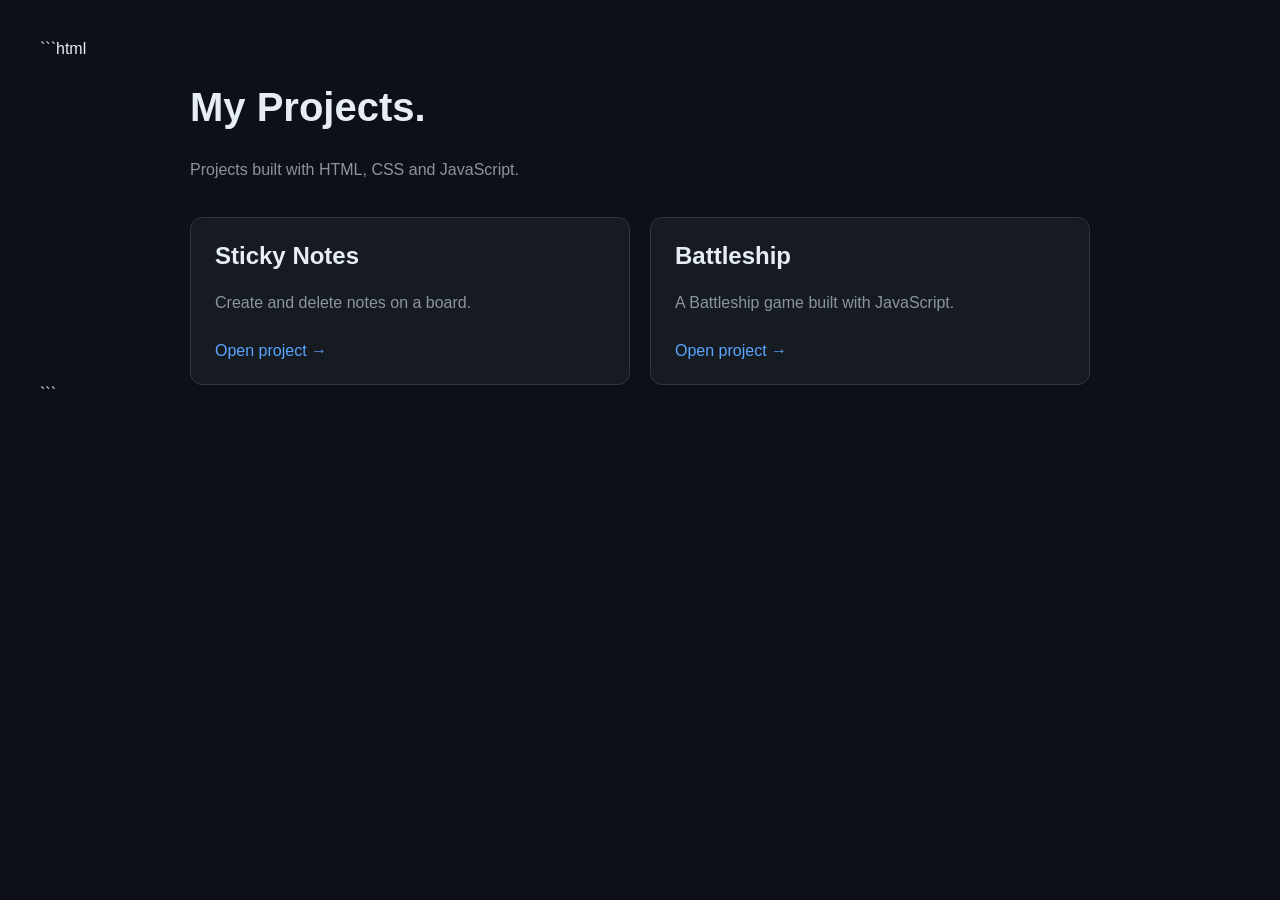
<file: index.html>
```html
<!DOCTYPE html>
<html lang="en">

<head>
    <meta charset="UTF-8">
    <meta name="viewport" content="width=device-width, initial-scale=1.0">

    <title>My Projects</title>

    <style>
        * {
            box-sizing: border-box;
        }

        body {
            margin: 0;
            padding: 40px;
            background: #0d1117;
            color: #e6edf3;
            font-family: Arial, sans-serif;
        }

        header,
        main {
            max-width: 900px;
            margin: auto;
        }

        header {
            margin-bottom: 35px;
        }

        h1 {
            font-size: 2.5rem;
        }

        header p,
        .card p {
            color: #8b949e;
            line-height: 1.6;
        }

        .projects {
            display: grid;
            grid-template-columns: repeat(auto-fit, minmax(220px, 1fr));
            gap: 20px;
        }

        .card {
            padding: 24px;
            background: #161b22;
            border: 1px solid #30363d;
            border-radius: 12px;
            transition: transform 0.2s, border-color 0.2s;
        }

        .card:hover {
            transform: translateY(-5px);
            border-color: #58a6ff;
        }

        .card h2 {
            margin-top: 0;
        }

        .card a {
            display: inline-block;
            margin-top: 10px;
            color: #58a6ff;
            text-decoration: none;
        }

        .card a:hover {
            text-decoration: underline;
        }

        @media (max-width: 500px) {
            body {
                padding: 20px;
            }

            h1 {
                font-size: 2rem;
            }
        }
    </style>
</head>

<body>

    <header>
        <h1>My Projects.</h1>

        <p>
            Projects built with HTML, CSS and JavaScript.
        </p>
    </header>

    <main class="projects">

        <article class="card">
            <h2>Sticky Notes</h2>

            <p>
                Create and delete notes on a board.
            </p>

            <a href="./StickyNotes/index.html">
                Open project →
            </a>
        </article>

        <article class="card">
            <h2>Battleship</h2>

            <p>
                A Battleship game built with JavaScript.
            </p>

            <a href="./battleship/index.html">
                Open project →
            </a>
        </article>

    </main>

</body>

</html>
```
</file>
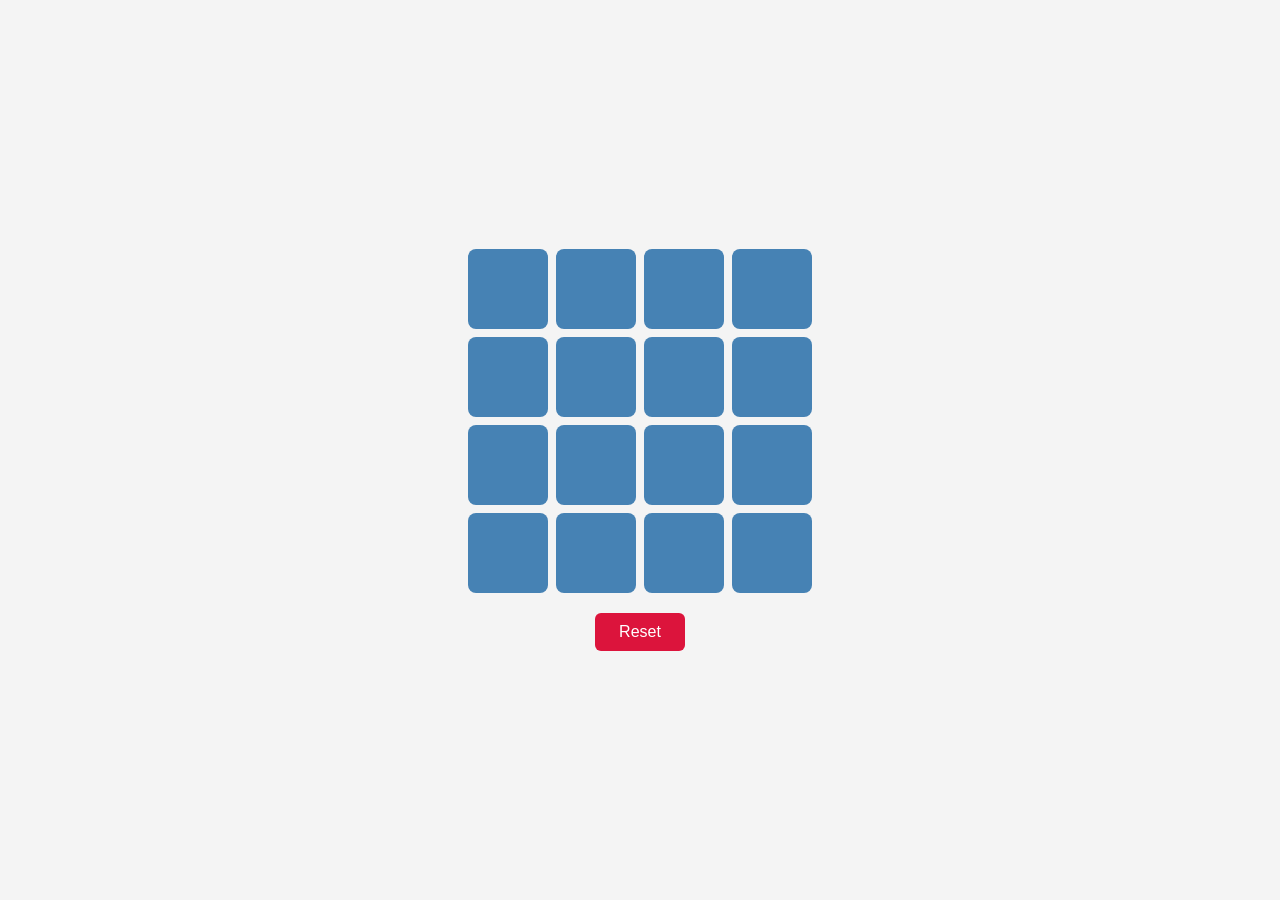
<file: battleship/index.html>
<!DOCTYPE html>
<html lang="en">
<head>
    <meta charset="UTF-8">
    <meta name="viewport" content="width=device-width, initial-scale=1.0">
    <title>4x4 Grid</title>
    <link rel="stylesheet" href="style.css">
</head>
<body>

    <div class="grid" id="grid">
        <div class="box" id="1"></div>
        <div class="box" id="2"></div>
        <div class="box" id="3"></div>
        <div class="box" id="4"></div>
        <div class="box" id="5"></div>
        <div class="box" id="6"></div>
        <div class="box" id="7"></div>
        <div class="box" id="8"></div>
        <div class="box" id="9"></div>
        <div class="box" id="10"></div>
        <div class="box" id="11"></div>
        <div class="box" id="12"></div>
        <div class="box" id="13"></div>
        <div class="box" id="14"></div>
        <div class="box" id="15"></div>
        <div class="box" id="16"></div>
        
    </div>

    <button id="reset">Reset</button>

<!-- Win Card -->
<template id="win-template">
    <div class="card" id="win-card">
        <h2>You Won!</h2>
        <p>Congratulations! You found the correct combination.</p>
    </div>
</template>

<!-- Lose Card -->
<template id="lose-template">
    <div class="card" id="lose-card">
        <h2>Game Over!</h2>
        <p>Better luck next time. Give it another try!</p>        
    </div>
</template>

     <script src="app.js"></script>
</body>
</html>
</file>
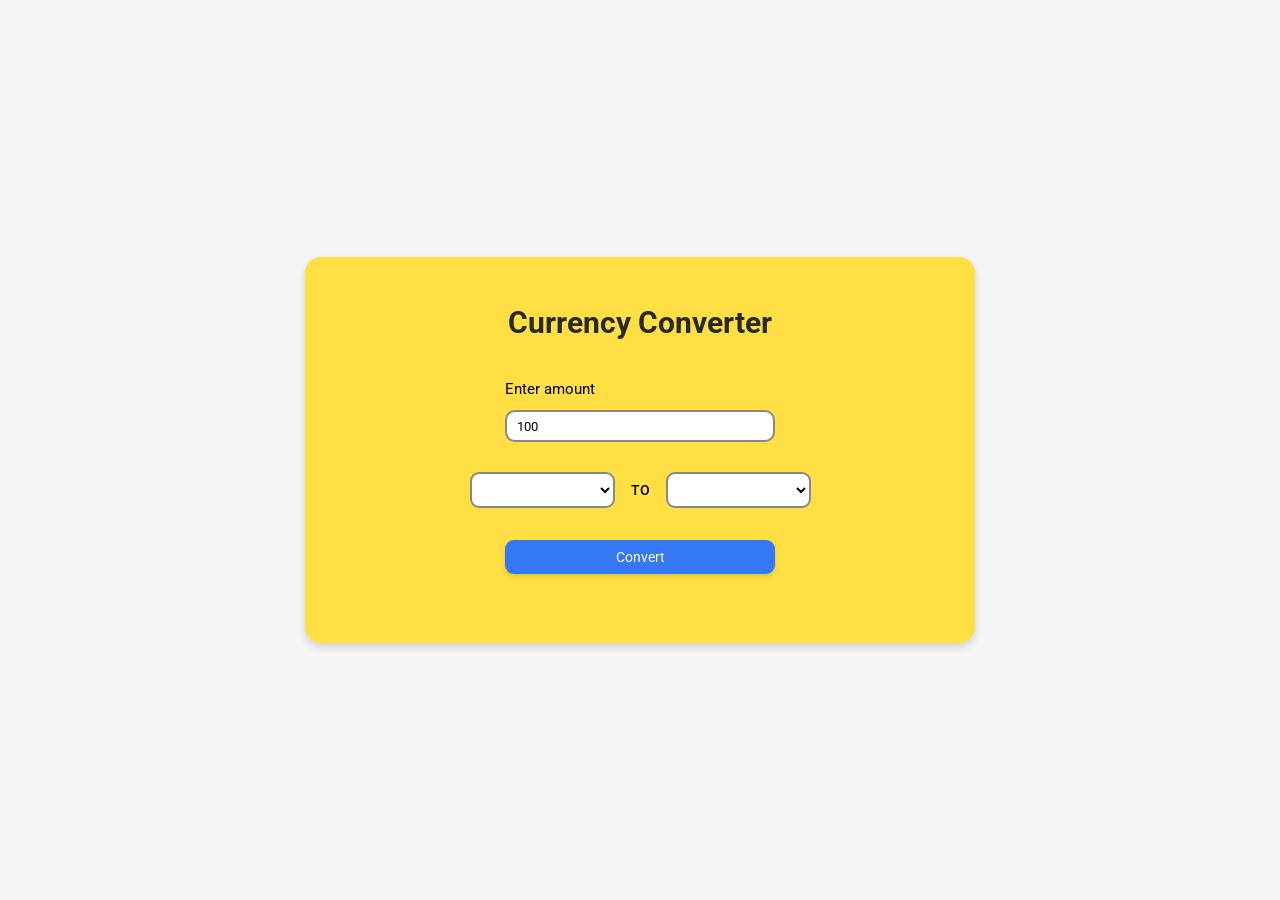
<file: currencyConverter/index.html>
<!DOCTYPE html>
<html lang="en">
<head>
    <meta charset="UTF-8">
    <meta name="viewport" content="width=device-width, initial-scale=1.0">
    <title>Currency Converter</title>

    <!-- Google Fonts -->
    <link rel="preconnect" href="https://fonts.googleapis.com">
    <link rel="preconnect" href="https://fonts.gstatic.com" crossorigin>
    <link href="https://fonts.googleapis.com/css2?family=Roboto:wght@400;500;700&display=swap" rel="stylesheet">

    <!-- Connect CSS -->
    <link rel="stylesheet" href="./style.css">

    <!-- Connect JavaScript -->
</head>
<body>

    <main class="converter">
        <h1>Currency Converter</h1>
        <label for="amount">Enter amount</label>
        <input
            type="number"
            id="amount"
            placeholder="100"
            min="0"
            value="100"
        >

        <div class="currency-row">
            <select id="from-currency" aria-label="Convert from">
                <!-- <option value="USD" selected>🇺🇸 USD - United States Dollar</option>
                <option value="INR">🇮🇳 INR - Indian Rupee</option>
                <option value="EUR">🇪🇺 EUR - Euro</option>
                <option value="GBP">🇬🇧 GBP - British Pound</option>
                <option value="JPY">🇯🇵 JPY - Japanese Yen</option> -->
            </select>

            <span class="to-text">TO</span>

            <select id="to-currency" aria-label="Convert to">
                <!-- <option value="USD">🇺🇸 USD - United States Dollar</option>
                <option value="INR">🇮🇳 INR - Indian Rupee</option>
                <option value="EUR" selected>🇪🇺 EUR - Euro</option>
                <option value="GBP">🇬🇧 GBP - British Pound</option>
                <option value="JPY">🇯🇵 JPY - Japanese Yen</option> -->
            </select>
        </div>

        <button id="convert-btn" type="button">Convert</button>

        <p id="result" aria-live="polite"></p>
        
    </main>
    <script src="./app.js" defer type="module"></script>
</body>
</html>
</file>
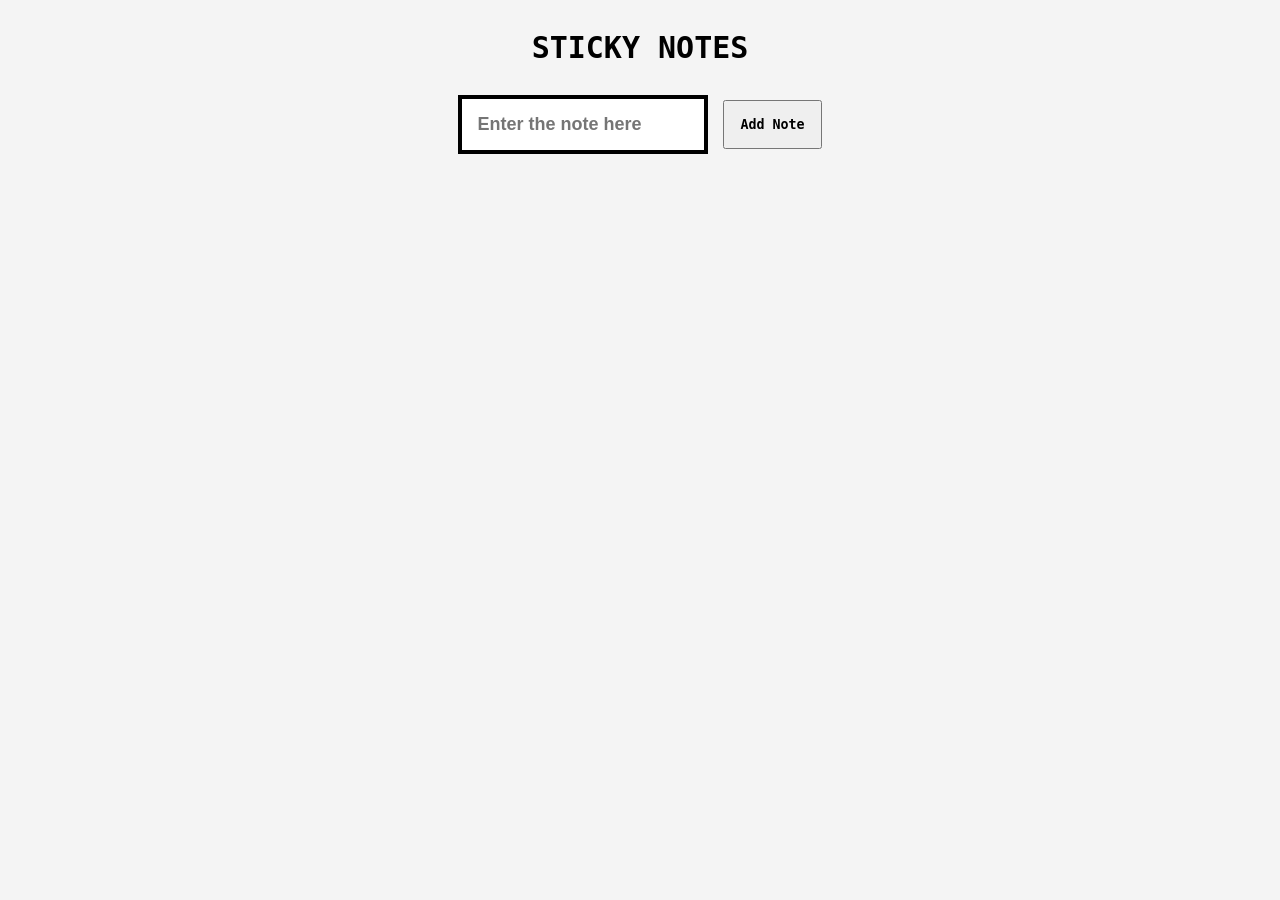
<file: StickyNotes/index.html>
<!DOCTYPE html>
<html lang="en">
<head>
    <meta charset="UTF-8">
    <meta name="viewport" content="width=device-width, initial-scale=1.0">
    <title>Sticky Notes</title>
    <link rel="stylesheet" href="styles.css">
</head>

<body>
    <div id="Heading">
        <p><b>STICKY NOTES</b></p>
    </div>

    <div id="White-Board">
        <div class="Input-Box-Container">
            <input id="Input-Box" type="text"
                   placeholder="Enter the note here">
            <button id="add-note">Add Note</button>
        </div>

        <div id="Notes-Container"></div>
    </div>

    <template id="card-template">
        <div class="card">
            <div class="tools">
                <button class="red box" aria-label="Delete note"></button>
            </div>

            <div class="card__content"></div>
        </div>
    </template>

    <script src="stickyNote.js"></script>
</body>
</html>
</file>
<file: battleship/style.css>
body {
    font-family: Arial, sans-serif;
    display: flex;
    flex-direction: column;
    align-items: center;
    justify-content: center;
    min-height: 100vh;
    margin: 0;
    background-color: #f4f4f4;
}

.grid {
    display: grid;
    grid-template-columns: repeat(4, 80px);
    grid-template-rows: repeat(4, 80px);
    gap: 8px;
    margin-bottom: 20px;
}

.box {
    display: flex;
    justify-content: center;
    align-items: center;
    background-color: steelblue;
    color: white;
    font-size: 24px;
    font-weight: bold;
    border-radius: 8px;
    cursor: pointer;
}

.box:hover {
    background-color: darkblue;
}

button {
    padding: 10px 24px;
    border: none;
    border-radius: 6px;
    background-color: crimson;
    color: white;
    font-size: 16px;
    cursor: pointer;
}


.card {
    width: 300px;
    padding: 24px;
    margin: 20px auto;
    border-radius: 12px;
    text-align: center;
    font-family: Arial, sans-serif;
    box-shadow: 0 4px 12px rgba(0, 0, 0, 0.15);
}

#win-card {
    background-color: #dcfce7;
    border: 2px solid #22c55e;
    color: #166534;
}

#lose-card {
    background-color: #fee2e2;
    border: 2px solid #ef4444;
    color: #991b1b;
}

.card h2 {
    margin-top: 0;
    font-size: 28px;
}

.card p {
    font-size: 16px;
    line-height: 1.5;
}

.play-again {
    padding: 10px 20px;
    margin-top: 12px;
    border: none;
    border-radius: 6px;
    background-color: #333;
    color: white;
    font-size: 15px;
    cursor: pointer;
}

.play-again:hover {
    opacity: 0.8;
}
</file>
<file: currencyConverter/style.css>
* {
    margin: 0;
    padding: 0;
    box-sizing: border-box;
}

body {
    min-height: 100vh;
    display: flex;
    justify-content: center;
    align-items: center;

    font-family: 'Roboto', sans-serif;
    background-color: #f5f5f5;
}

.converter {
    width: min(670px, calc(100% - 32px));
    min-height: 386px;

    background-color: #ffdf43;
    border-radius: 16px;
    box-shadow: 0 4px 8px rgba(0, 0, 0, 0.15);

    display: flex;
    flex-direction: column;
    align-items: center;

    padding: 48px 28px 36px;
}

.converter h1 {
    font-size: 30px;
    font-weight: 700;
    color: #292929;
    text-align: center;
    margin-bottom: 40px;
}

.converter label {
    width: 270px;
    font-size: 15px;
    margin-bottom: 12px;
}

#amount {
    width: 270px;
    height: 32px;

    padding: 6px 10px;
    font-family: inherit;
    font-size: 13px;

    border: 2px solid #888;
    border-radius: 10px;
    background-color: white;
    outline-offset: 2px;

    margin-bottom: 30px;
}

.currency-row {
    display: flex;
    align-items: center;
    justify-content: center;
    gap: 16px;

    width: 100%;
    margin-bottom: 32px;
}

.currency-row select {
    width: 145px;
    min-width: 0;
    height: 36px;

    padding: 0 6px;
    font-family: inherit;
    font-size: 12px;

    background-color: #fff;
    border: 2px solid #888;
    border-radius: 9px;
    cursor: pointer;
}

.to-text {
    font-size: 14px;
    font-weight: 500;
}

#convert-btn {
    width: 270px;
    max-width: 100%;
    height: 34px;

    background-color: #3478f6;
    color: white;

    border: none;
    border-radius: 9px;
    box-shadow: 0 2px 4px rgba(0, 0, 0, 0.15);

    font-family: inherit;
    font-size: 14px;
    cursor: pointer;
    transition: background-color 0.2s;
}

#convert-btn:hover {
    background-color: #2465db;
}

#convert-btn:active {
    transform: scale(0.99);
}

#result {
    margin-top: 18px;
    font-size: 16px;
    font-weight: 500;
    text-align: center;
    overflow-wrap: anywhere;
}

@media (max-width: 480px) {
    .converter {
        padding: 36px 16px;
    }

    .converter h1 {
        font-size: 25px;
        margin-bottom: 32px;
    }

    .currency-row {
        gap: 8px;
    }

    .currency-row select {
        width: 42%;
        font-size: 10px;
    }

    .to-text {
        font-size: 12px;
    }
}
</file>
<file: StickyNotes/styles.css>
* {
    box-sizing: border-box;
}

body {
    margin: 0;
    font-family: monospace;
    background-color: #f4f4f4;
}

#Heading {
    text-align: center;
    font-size: 30px;
    margin-top: 20px;
}

.Input-Box-Container {
    display: flex;
    justify-content: center;
    align-items: center;
    gap: 15px;
    margin: 30px auto;
    padding: 0 15px;
}

#Input-Box {
    width: 250px;
    padding: 15px;
    font-size: 18px;
    font-weight: bold;
    color: #000;
    background-color: #fff;
    border: 4px solid #000;
    border-radius: 0;
    outline: none;
}

#add-note {
    padding: 15px;
    font-family: monospace;
    font-weight: bold;
    cursor: pointer;
}


#Notes-Container {
    display: flex;
    flex-wrap: wrap;
    align-items: flex-start;
    justify-content: flex-start;
    gap: 20px;
    padding: 20px;
}

.card {
    width: 190px;
    min-height: 180px;
    background-color: #e0dfd6;
    border-radius: 8px;
    box-shadow: 3px 3px 8px #bbb;
    overflow-wrap: anywhere;
}

.tools {
    display: flex;
    align-items: center;
    padding: 9px;
}

.box {
    width: 14px;
    height: 14px;
    padding: 0;
    border: none;
    border-radius: 50%;
    cursor: pointer;
}

.red {
    background-color: #ff605c;
}

.card__content {
    padding: 10px;
    white-space: pre-wrap;
    overflow-wrap: anywhere;
    min-height: 130px;
}
</file>
